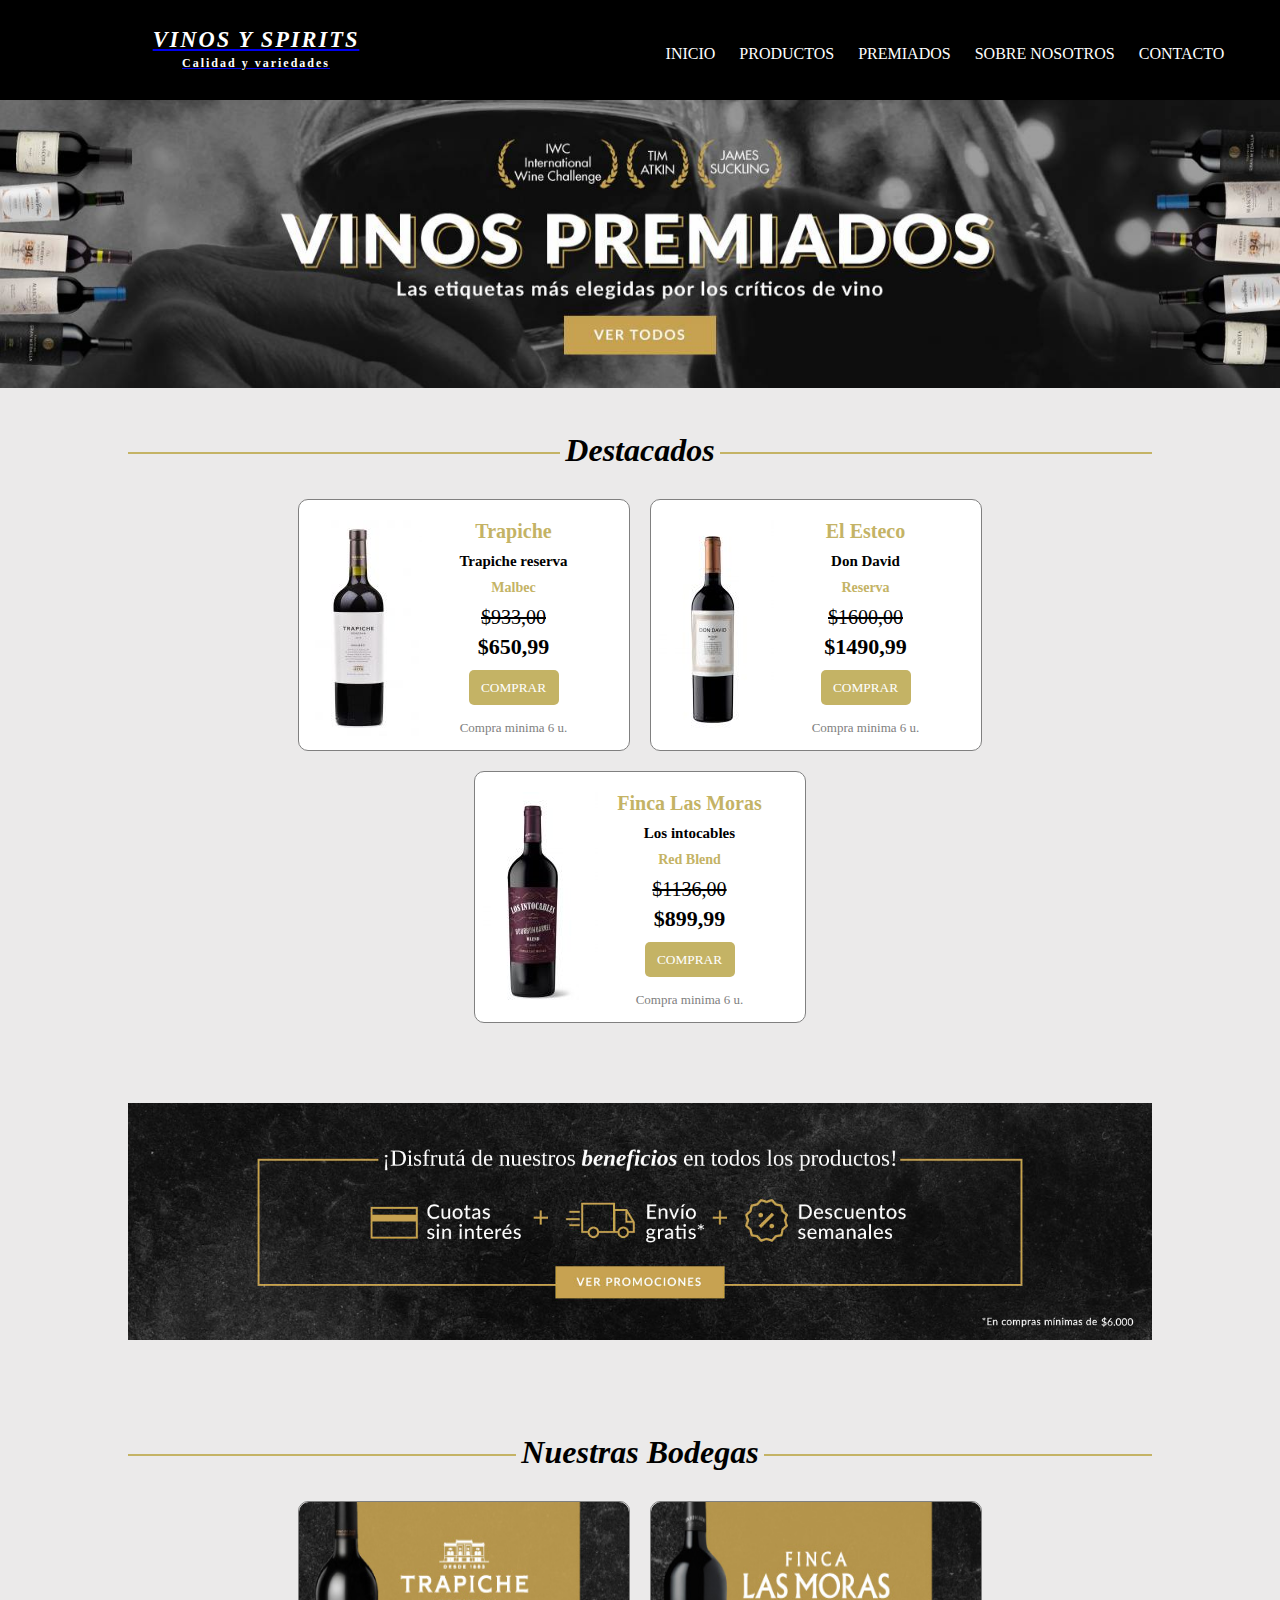
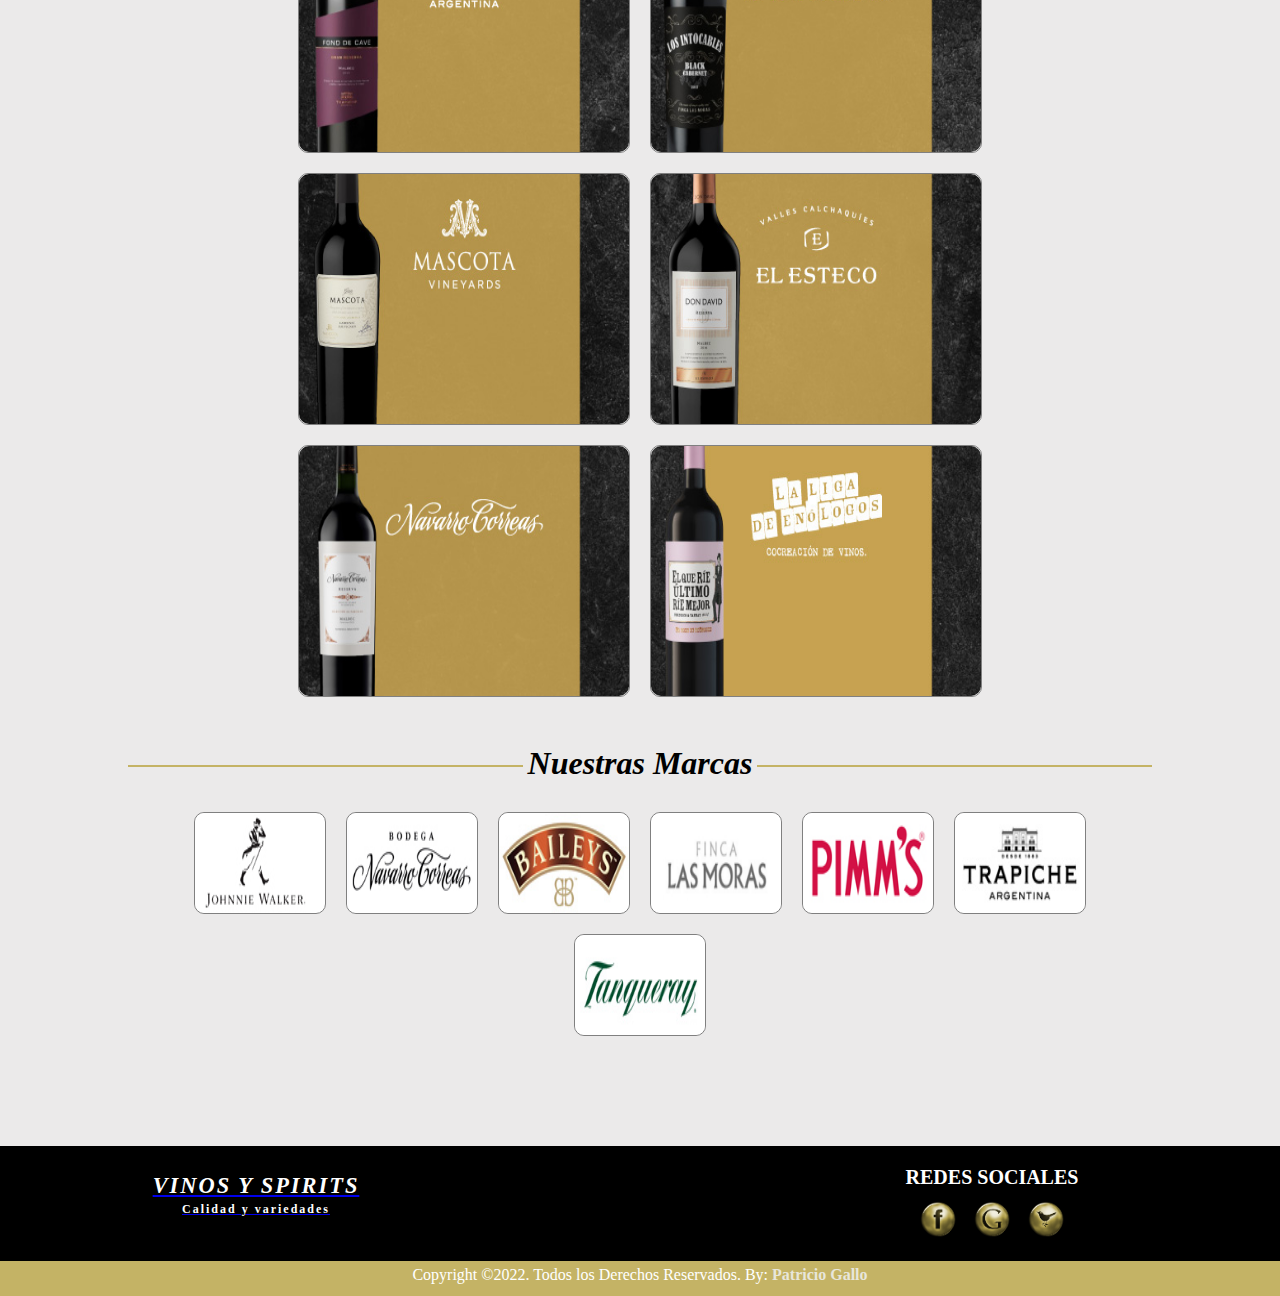
<file: index.html>
<!DOCTYPE html>
<html lang="es">

<head>
  <meta charset="UTF-8">
  <meta name="viewport" content="width=device-width, initial-scale=1.0">
  <meta http-equiv="X-UA-Compatible" content="ie=edge">
  <title> V&S | Vinos y spirits | INICIO</title>
  <link rel="shortcut icon" href="media/favicon.png">
  <link rel="stylesheet" href="css/style.css">
</head>

<body>


  <!--                 INICIO HEADER                  -->

  <header>

    <div class="header__logo">
      <a href="index.html">
        <h1 class="header__logo--titulo">VINOS Y SPIRITS</h1>
      </a>

      <a href="index.html">
        <h2 class="header__logo--legenda">Calidad y variedades</h2>
      </a>
    </div>

    <div class="header__nav">
      <ul>
        <li><a href="index.html">INICIO</a></li>
        <li><a href="pages/productos.html">PRODUCTOS</a></li>
        <li><a href="pages/premiados.html">PREMIADOS</a></li>
        <li><a href="pages/sobrenosotros.html">SOBRE NOSOTROS</a></li>
        <li><a href="pages/contacto.html">CONTACTO</a></li>
      </ul>
    </div>

  </header>

<!--                 cambio              -->
  <!--                 INICIO CUERPO                -->

  <div class="cuerpo">

    <div class="cuerpo__imagen">
      <a href="pages/premiados.html"><img src="media/vinospremiados.jpg" alt=""></a>
    </div>

    <div class="cuerpo__cuerpoFlex">
      <!--   INICIO CUERPO FLEX   -->



      <!--                 DESTACADOS                  -->


      <div class="cuerpo__cuerpoFlex--titulo">
        <div class="cuerpo__cuerpoFlex--tituloLinea">
        </div>
        <h1>Destacados</h1>
        <div class="cuerpo__cuerpoFlex--tituloLinea">
        </div>
      </div>


      <div class="cuerpo__contenedorCajas">

        <div class="cuerpo__cajas">
          <div class="cuerpo__cajasIndex--imagen">
            <a href="#"> <img src="media/trapiche.jpg" alt=""> </a>
          </div>
          <div class="cuerpo__cajasIndex--texto">
            <h1>Trapiche</h1>
            <h2>Trapiche reserva</h2>
            <h3>Malbec</h3>
            <h4 class="cuerpo__cajas--precioTachado">$933,00</h4>
            <h4 class="cuerpo__cajas--precio">$650,99</h4>
            <a href="#"> <button type="button" name="button" class="boton">COMPRAR</button> </a>
            <p>Compra minima 6 u.</p>
          </div>
        </div>

        <div class="cuerpo__cajas">
          <div class="cuerpo__cajasIndex--imagen">
            <a href="#"> <img src="media/don_david_malbec_1.jpg" alt=""> </a>
          </div>
          <div class="cuerpo__cajasIndex--texto">
            <h1>El Esteco</h1>
            <h2>Don David</h2>
            <h3>Reserva</h3>
            <h4 class="cuerpo__cajas--precioTachado">$1600,00</h4>
            <h4 class="cuerpo__cajas--precio">$1490,99</h4>
            <a href="#"> <button type="button" name="button" class="boton">COMPRAR</button> </a>
            <p>Compra minima 6 u.</p>
          </div>
        </div>

        <div class="cuerpo__cajas">
          <div class="cuerpo__cajasIndex--imagen">
            <a href="#"> <img src="media/los_intocables_blend.jpg" alt=""> </a>
          </div>
          <div class="cuerpo__cajasIndex--texto">
            <h1>Finca Las Moras</h1>
            <h2>Los intocables</h2>
            <h3>Red Blend</h3>
            <h4 class="cuerpo__cajas--precioTachado">$1136,00</h4>
            <h4 class="cuerpo__cajas--precio">$899,99</h4>
            <a href="#"> <button type="button" name="button" class="boton">COMPRAR</button> </a>
            <p>Compra minima 6 u.</p>
          </div>
        </div>

      </div>



      <!--                 IMAGEN DE BENEFICIOS                  -->

      <div class="cuerpo__cuerpoFlex--imagen">
        <a href="pages/productos.html"> <img src="media/beneficios.jpg" alt=""> </a>
      </div>



      <!--                 NUESTRAS BODEGAS                    -->

      <div class="cuerpo__cuerpoFlex--titulo">
        <div class="cuerpo__cuerpoFlex--tituloLinea">
        </div>
        <h1>Nuestras Bodegas</h1>
        <div class="cuerpo__cuerpoFlex--tituloLinea">
        </div>
      </div>
      <div class="cuerpo__contenedorCajas">
        <div class="cuerpo__cajas">
          <div class="cuerpo__contenedorCajasimagen">
            <a href="#"> <img src="media/trapiche1.jpg" alt=""></a>
          </div>
        </div>
        <div class="cuerpo__cajas">
          <div class="cuerpo__contenedorCajasimagen">
            <a href="#"> <img src="media/fincalasmoras.jpg" alt=""></a>
          </div>
        </div>
        <div class="cuerpo__cajas">
          <div class="cuerpo__contenedorCajasimagen">
            <a href="#"> <img src="media/mascota.jpg" alt=""></a>
          </div>
        </div>
        <div class="cuerpo__cajas">
          <div class="cuerpo__contenedorCajasimagen">
            <a href="#"> <img src="media/esteco.jpg" alt=""></a>
          </div>
        </div>
        <div class="cuerpo__cajas">
          <div class="cuerpo__contenedorCajasimagen">
            <a href="#"> <img src="media/navarro.jpg" alt=""></a>
          </div>
        </div>
        <div class="cuerpo__cajas">
          <div class="cuerpo__contenedorCajasimagen">
            <a href="#"> <img src="media/LLDE.jpg" alt=""></a>
          </div>
        </div>

      </div>
      <br>
      <!--                 NUESTRAS MARCAS                    -->


      <div class="cuerpo__cuerpoFlex--titulo">
        <div class="cuerpo__cuerpoFlex--tituloLinea">
        </div>
        <h1>Nuestras Marcas</h1>
        <div class="cuerpo__cuerpoFlex--tituloLinea">
        </div>
      </div>
      <div class="cuerpo__contenedorCajas">
        <div class="cuerpo__cajasMarcas">
          <div class="cuerpo__contenedorCajasimagen">
            <a href="#"> <img src="media/logo-vi-jw.jpg" alt=""></a>
          </div>
        </div>
        <div class="cuerpo__cajasMarcas">
          <div class="cuerpo__contenedorCajasimagen">
            <a href="#"> <img src="media/logo-vi-navarro.jpg" alt=""></a>
          </div>
        </div>
        <div class="cuerpo__cajasMarcas">
          <div class="cuerpo__contenedorCajasimagen">
            <a href="#"> <img src="media/logo-vi-baileys.jpg" alt=""></a>
          </div>
        </div>
        <div class="cuerpo__cajasMarcas">
          <div class="cuerpo__contenedorCajasimagen">
            <a href="#"> <img src="media/logo-vi-fincalasmoras-v3.jpg" alt=""></a>
          </div>
        </div>
        <div class="cuerpo__cajasMarcas">
          <div class="cuerpo__contenedorCajasimagen">
            <a href="#"> <img src="media/logo-vi-pimms.jpg" alt=""></a>
          </div>
        </div>

        <div class="cuerpo__cajasMarcas">
          <div class="cuerpo__contenedorCajasimagen">
            <a href="#"> <img src="media/logo-vi-trapiche-2.jpg" alt=""></a>
          </div>
        </div>
        <div class="cuerpo__cajasMarcas">
          <div class="cuerpo__contenedorCajasimagen">
            <a href="#"> <img src="media/logo-vi-tanqueray.jpg" alt=""></a>
          </div>
        </div>

      </div>










    </div>
  </div>

  <!--                 FIN CUERPO                  -->

  <!--                 INICIO FOOTER                 -->

  <footer>


    <div class="footer__redes">

      <div class="header__logo">
        <a href="index.html">
          <h1 class="header__logo--titulo">VINOS Y SPIRITS</h1>
        </a>
        <a href="index.html">
          <h2 class="header__logo--legenda">Calidad y variedades</h2>
        </a>
      </div>

      <div class="footer__redes--links">
        <div class="footer__redes--liksCaja">
          <h1>REDES SOCIALES</h1>
          <a href="https://www.facebook.com/" target="_blank"><img src="media/facebook.png" alt=""></a>
          <a href="https://www.google.com/" target="_blank"><img src="media/google.png" alt=""></a>
          <a href="https://twitter.com/?lang=es" target="_blank"><img src="media/twitter.png" alt=""></a>
        </div>
      </div>

    </div>

    <div class="footer__copy">
      <p class="footer__copy--legenda">Copyright ©2022. Todos los Derechos Reservados. By: <a href="#"><strong>Patricio Gallo</strong></a></p>
    </div>


  </footer>

</body>

</html>
</file>
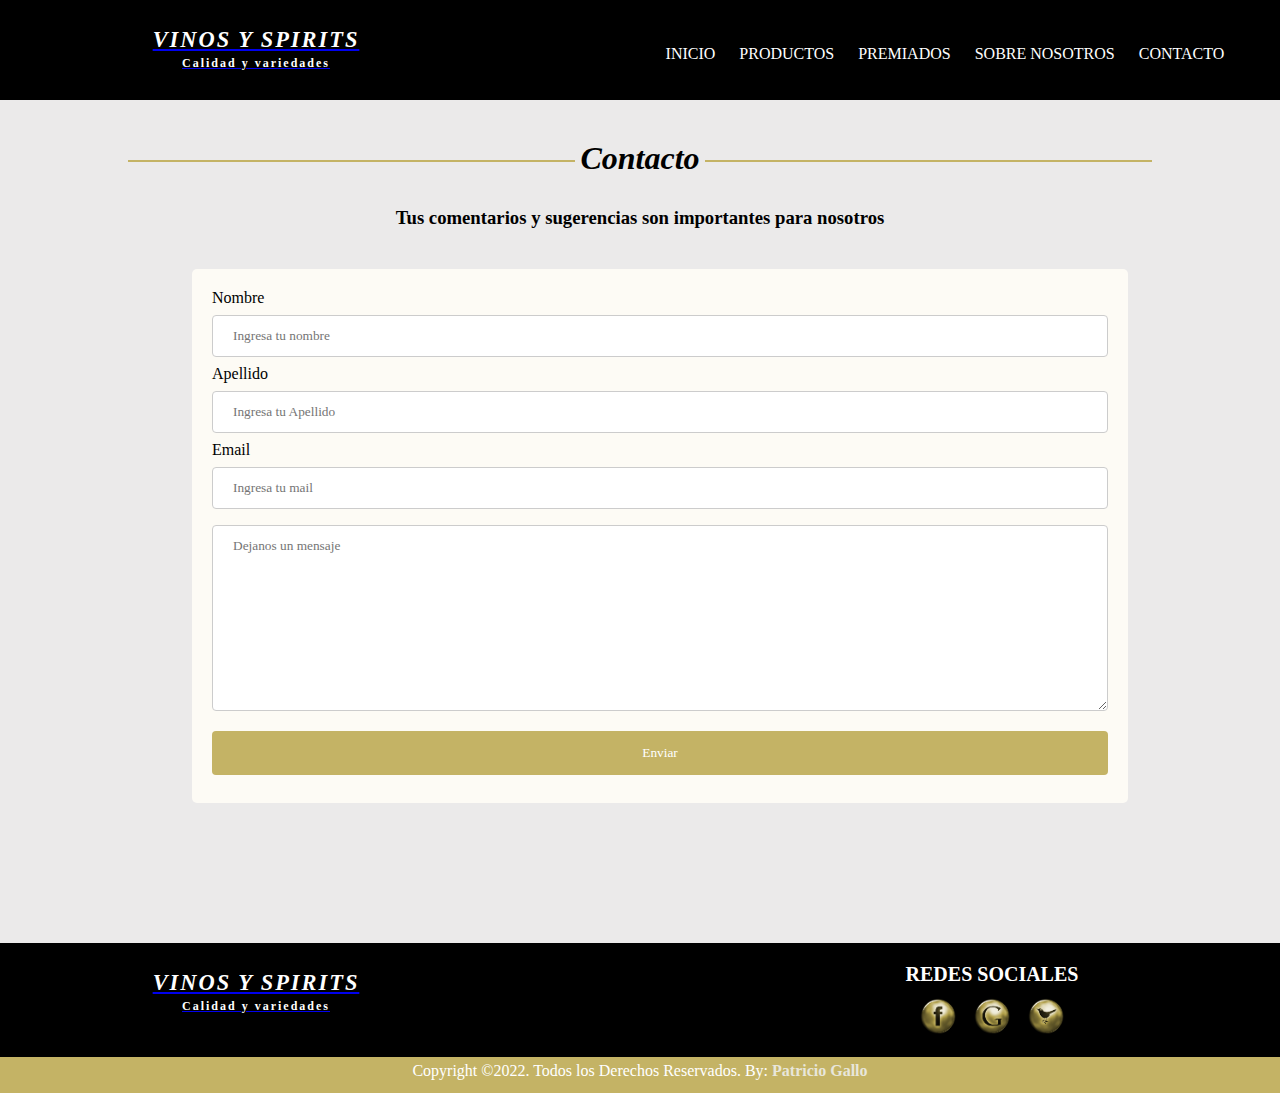
<file: pages/contacto.html>
<!DOCTYPE html>
<html lang="es">

<head>
  <meta charset="UTF-8">
  <meta name="viewport" content="width=device-width, initial-scale=1.0">
  <meta http-equiv="X-UA-Compatible" content="ie=edge">
  <title> V&S | Vinos y spirits | CONTACTO</title>
  <link rel="shortcut icon" href="../media/favicon.png">
  <link rel="stylesheet" href="../css/style.css">
  <link rel="stylesheet" href="https://cdnjs.cloudflare.com/ajax/libs/animate.css/4.1.1/animate.min.css" />
</head>

<body>

  <header>

    <div class="header__logo">
      <a href="../index.html">
        <h1 class="header__logo--titulo animate__animated animate__pulse animate__repeat-2">VINOS Y SPIRITS</h1>
      </a>

      <a href="../index.html">
        <h2 class="header__logo--legenda animate__animated animate__pulse animate__repeat-2">Calidad y variedades</h2>
      </a>
    </div>

    <div class="header__nav">
      <ul>
        <li><a href="../index.html">INICIO</a></li>
        <li><a href="productos.html">PRODUCTOS</a></li>
        <li><a href="premiados.html">PREMIADOS</a></li>
        <li><a href="sobrenosotros.html">SOBRE NOSOTROS</a></li>
        <li><a href="contacto.html">CONTACTO</a></li>
      </ul>
    </div>

  </header>


  <div class="cuerpo">

    <div class="cuerpo__cuerpoFlex">
      <div class="cuerpo__cuerpoFlex--titulo">
        <div class="cuerpo__cuerpoFlex--tituloLinea">
        </div>
        <h1>Contacto</h1>
        <div class="cuerpo__cuerpoFlex--tituloLinea">
        </div>
      </div>
    </div>

    <div class="cuerpo__textoFormulario">
      <h3>Tus comentarios y sugerencias son importantes para nosotros</h1>
    </div>

    <div class="cuerpo__formularioContacto">
      <form action="contacto.html" method="post">

        <div class="cuerpo__formularioContactoNombre">

          <label for="nombre">Nombre</label>
          <input id="nombre" type="text" name="nombre" placeholder="Ingresa tu nombre">
        </div>
        <div class="cuerpo__formularioContactoApellido">

          <label for="apellido">Apellido</label>
          <input id="apellido" type="text" name="apellido" placeholder="Ingresa tu Apellido">
        </div>

        <div class="cuerpo__formularioContactoEmail">

          <label for="email">Email</label>
          <input id="email" type="email" name="email" placeholder="Ingresa tu mail">
        </div>

        <div class="cuerpo__ingresoTexto">
          <textarea name="message" rows="10" cols="30" placeholder="Dejanos un mensaje"></textarea>

        </div>
        <input type="submit" name="" value="Enviar">
      </form>
    </div>



  </div>


  <footer>


    <div class="footer__redes">
      <div class="header__logo">
        <a href="index.html">
          <h1 class="header__logo--titulo">VINOS Y SPIRITS</h1>
        </a>

        <a href="index.html">
          <h2 class="header__logo--legenda">Calidad y variedades</h2>
        </a>
      </div>

      <div class="footer__redes--links">
        <div class="footer__redes--liksCaja">
          <h1>REDES SOCIALES</h1>
          <a href="https://www.facebook.com/" target="_blank"><img src="../media/facebook.png" alt=""></a>
          <a href="https://www.google.com/" target="_blank"><img src="../media/google.png" alt=""></a>
          <a href="https://twitter.com/?lang=es" target="_blank"><img src="../media/twitter.png" alt=""></a>
        </div>
      </div>

    </div>

    <div class="footer__copy">
      <p class="footer__copy--legenda">Copyright ©2022. Todos los Derechos Reservados. By: <a href="#"><strong>Patricio Gallo</strong></a></p>
    </div>


  </footer>

</body>

</html>
</file>
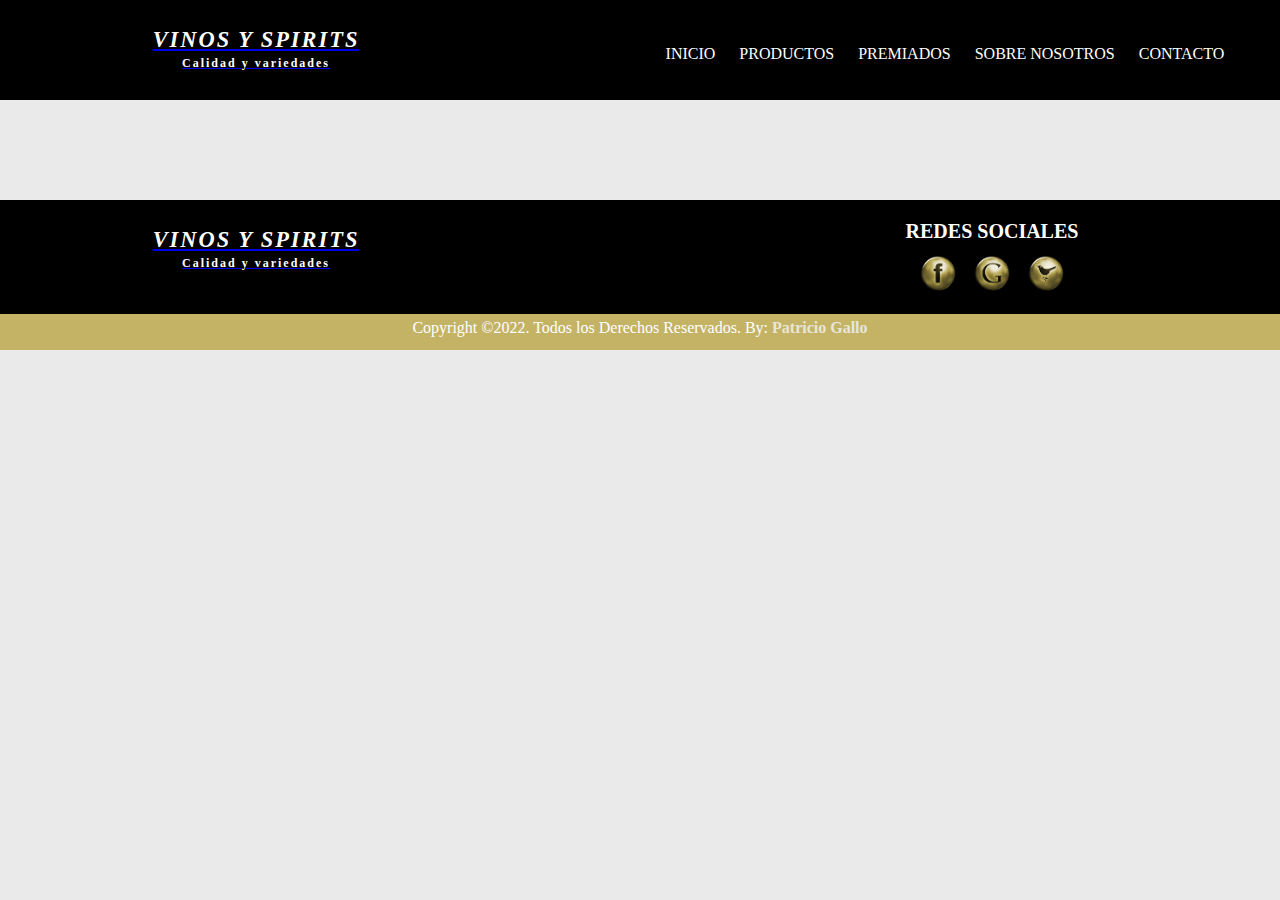
<file: pages/premiados.html>
<!DOCTYPE html>
<html lang="es">

<head>
  <meta charset="UTF-8">
  <meta name="viewport" content="width=device-width, initial-scale=1.0">
  <meta http-equiv="X-UA-Compatible" content="ie=edge">
  <title> V&S | Vinos y spirits | PREMIADOS</title>
  <link rel="shortcut icon" href="../media/favicon.png">
  <link rel="stylesheet" href="../css/style.css">
    <link rel="stylesheet" href="https://cdnjs.cloudflare.com/ajax/libs/animate.css/4.1.1/animate.min.css"/>
</head>

<body>

  <header>

    <div class="header__logo">
      <a href="../index.html">
        <h1 class="header__logo--titulo animate__animated animate__pulse animate__repeat-2">VINOS Y SPIRITS</h1>
      </a>

      <a href="../index.html">
        <h2 class="header__logo--legenda animate__animated animate__pulse animate__repeat-2">Calidad y variedades</h2>
      </a>
    </div>

    <div class="header__nav">
      <ul>
        <li><a href="../index.html">INICIO</a></li>
        <li><a href="productos.html">PRODUCTOS</a></li>
        <li><a href="premiados.html">PREMIADOS</a></li>
        <li><a href="sobrenosotros.html">SOBRE NOSOTROS</a></li>
        <li><a href="contacto.html">CONTACTO</a></li>
      </ul>
    </div>

  </header>


  <div class="cuerpo">

    </div>

  </div>

  <footer>


    <div class="footer__redes">
      <div class="header__logo">
        <a href="index.html">
          <h1 class="header__logo--titulo">VINOS Y SPIRITS</h1>
        </a>

        <a href="index.html">
          <h2 class="header__logo--legenda">Calidad y variedades</h2>
        </a>
      </div>

      <div class="footer__redes--links">
        <div class="footer__redes--liksCaja">
          <h1>REDES SOCIALES</h1>
          <a href="https://www.facebook.com/" target="_blank"><img src="../media/facebook.png" alt=""></a>
          <a href="https://www.google.com/" target="_blank"><img src="../media/google.png" alt=""></a>
          <a href="https://twitter.com/?lang=es" target="_blank"><img src="../media/twitter.png" alt=""></a>
        </div>
      </div>

    </div>

    <div class="footer__copy">
      <p class="footer__copy--legenda">Copyright ©2022. Todos los Derechos Reservados. By: <a href="#"><strong>Patricio Gallo</strong></a></p>
    </div>


  </footer>




</body>

</html>
</file>
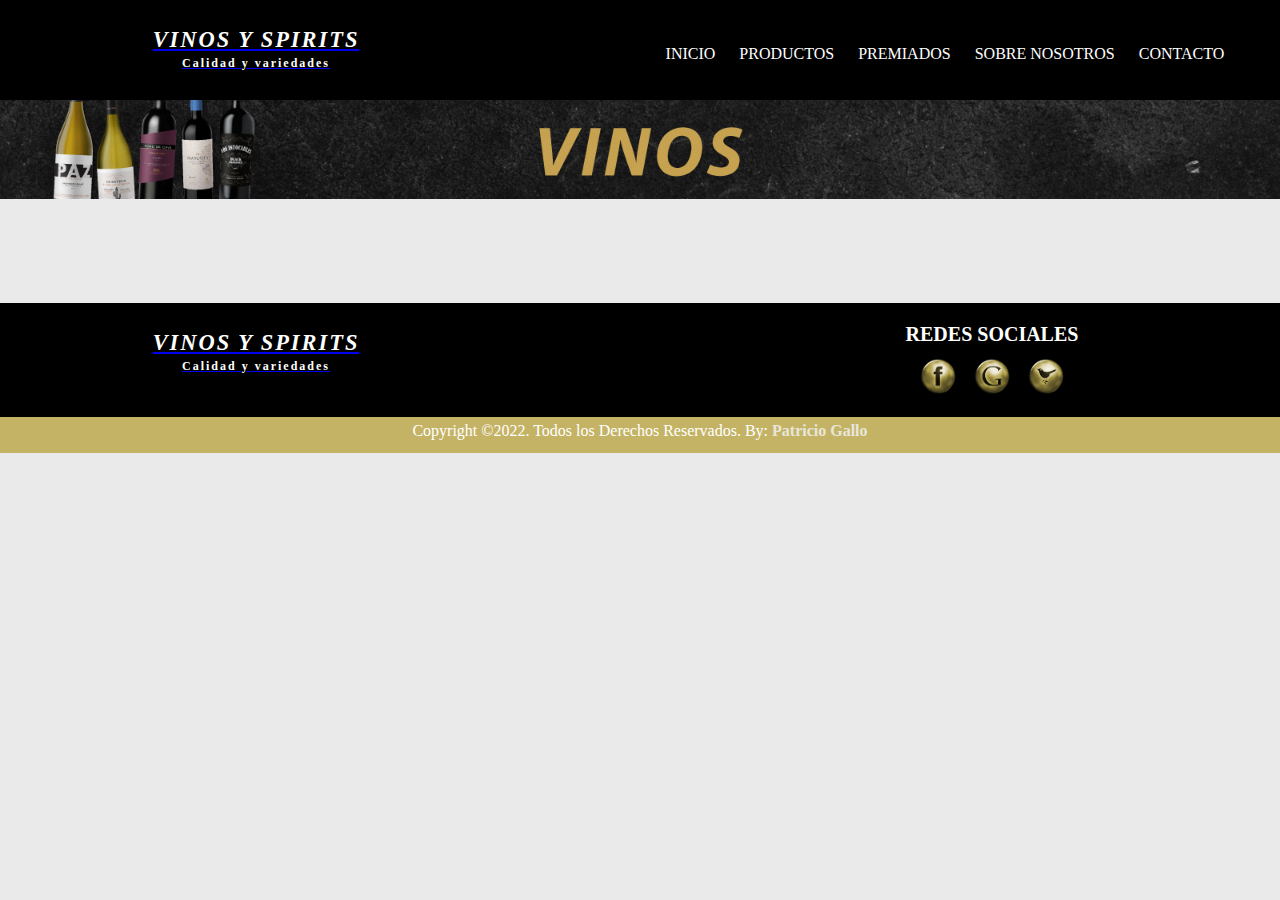
<file: pages/productos.html>
<!DOCTYPE html>
<html lang="es">

<head>
  <meta charset="UTF-8">
  <meta name="viewport" content="width=device-width, initial-scale=1.0">
  <meta http-equiv="X-UA-Compatible" content="ie=edge">
  <title> V&S | Vinos y spirits | PRODUCTOS</title>
  <link rel="shortcut icon" href="../media/favicon.png">
      <link rel="stylesheet" href="../css/style.css">
</head>

<body>
  <header>

    <div class="header__logo">
      <a href="../index.html">
        <h1 class="header__logo--titulo">VINOS Y SPIRITS</h1>
      </a>

      <a href="../index.html">
        <h2 class="header__logo--legenda">Calidad y variedades</h2>
      </a>
    </div>

    <div class="header__nav">
      <ul>
        <li><a href="../index.html">INICIO</a></li>
        <li><a href="productos.html">PRODUCTOS</a></li>
        <li><a href="premiados.html">PREMIADOS</a></li>
        <li><a href="sobrenosotros.html">SOBRE NOSOTROS</a></li>
        <li><a href="contacto.html">CONTACTO</a></li>
      </ul>
    </div>

  </header>


  <div class="cuerpo">

<img src="../media/vinos.jpg" alt="" style="width:100%">



  </div>








  <footer>


    <div class="footer__redes">
      <div class="header__logo">
        <a href="index.html">
          <h1 class="header__logo--titulo">VINOS Y SPIRITS</h1>
        </a>

        <a href="index.html">
          <h2 class="header__logo--legenda">Calidad y variedades</h2>
        </a>
      </div>

      <div class="footer__redes--links">
        <div class="footer__redes--liksCaja">
          <h1>REDES SOCIALES</h1>
          <a href="https://www.facebook.com/" target="_blank"><img src="../media/facebook.png" alt=""></a>
          <a href="https://www.google.com/" target="_blank"><img src="../media/google.png" alt=""></a>
          <a href="https://twitter.com/?lang=es" target="_blank"><img src="../media/twitter.png" alt=""></a>
        </div>
      </div>

    </div>

    <div class="footer__copy">
      <p class="footer__copy--legenda">Copyright ©2022. Todos los Derechos Reservados. By: <a href="#"><strong>Patricio Gallo</strong></a></p>
    </div>


  </footer>

</body>

</html>
</file>
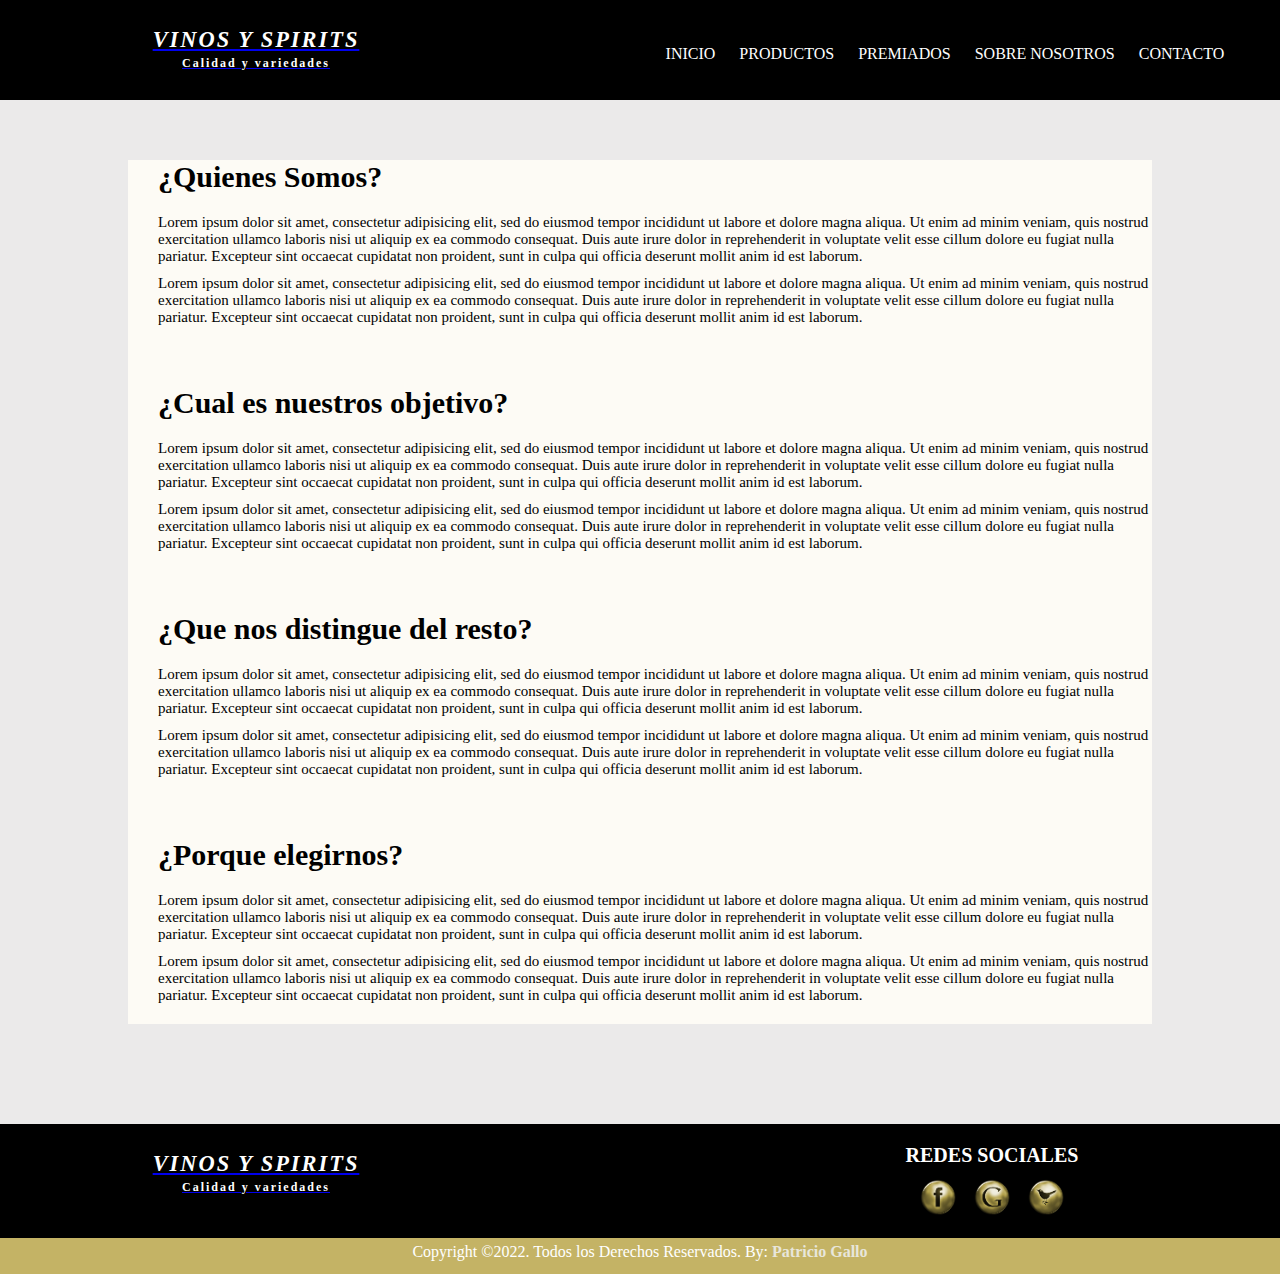
<file: pages/sobrenosotros.html>
<!DOCTYPE html>
<html lang="es">

<head>
  <meta charset="UTF-8">
  <meta name="viewport" content="width=device-width, initial-scale=1.0">
  <meta http-equiv="X-UA-Compatible" content="ie=edge">
  <title> V&S | Vinos y spirits | SOBRE NOSOTROS</title>
  <link rel="shortcut icon" href="../media/favicon.png">
  <link rel="stylesheet" href="../css/style.css">
    <link rel="stylesheet" href="https://cdnjs.cloudflare.com/ajax/libs/animate.css/4.1.1/animate.min.css"/>
</head>

<body>

  <header>

    <div class="header__logo">
      <a href="../index.html">
        <h1 class="header__logo--titulo animate__animated animate__pulse animate__repeat-2">VINOS Y SPIRITS</h1>
      </a>

      <a href="../index.html">
        <h2 class="header__logo--legenda animate__animated animate__pulse animate__repeat-2">Calidad y variedades</h2>
      </a>
    </div>

    <div class="header__nav">
      <ul>
        <li><a href="../index.html">INICIO</a></li>
        <li><a href="productos.html">PRODUCTOS</a></li>
        <li><a href="premiados.html">PREMIADOS</a></li>
        <li><a href="sobrenosotros.html">SOBRE NOSOTROS</a></li>
        <li><a href="contacto.html">CONTACTO</a></li>
      </ul>
    </div>

  </header>


  <div class="cuerpo">

    <div class="cuerpo__textoNosotros">


      <h1>¿Quienes Somos?</h1>
      <p>Lorem ipsum dolor sit amet, consectetur adipisicing elit, sed do eiusmod tempor incididunt ut labore et dolore magna aliqua. Ut enim ad minim veniam, quis nostrud exercitation ullamco laboris nisi ut aliquip ex ea commodo consequat. Duis
        aute irure dolor in reprehenderit in voluptate velit esse cillum dolore eu fugiat nulla pariatur. Excepteur sint occaecat cupidatat non proident, sunt in culpa qui officia deserunt mollit anim id est laborum.</p>
      <p>Lorem ipsum dolor sit amet, consectetur adipisicing elit, sed do eiusmod tempor incididunt ut labore et dolore magna aliqua. Ut enim ad minim veniam, quis nostrud exercitation ullamco laboris nisi ut aliquip ex ea commodo consequat. Duis
        aute irure dolor in reprehenderit in voluptate velit esse cillum dolore eu fugiat nulla pariatur. Excepteur sint occaecat cupidatat non proident, sunt in culpa qui officia deserunt mollit anim id est laborum.</p>


      <h1>¿Cual es nuestros objetivo?</h1>
      <p>Lorem ipsum dolor sit amet, consectetur adipisicing elit, sed do eiusmod tempor incididunt ut labore et dolore magna aliqua. Ut enim ad minim veniam, quis nostrud exercitation ullamco laboris nisi ut aliquip ex ea commodo consequat. Duis
        aute irure dolor in reprehenderit in voluptate velit esse cillum dolore eu fugiat nulla pariatur. Excepteur sint occaecat cupidatat non proident, sunt in culpa qui officia deserunt mollit anim id est laborum.</p>
      <p>Lorem ipsum dolor sit amet, consectetur adipisicing elit, sed do eiusmod tempor incididunt ut labore et dolore magna aliqua. Ut enim ad minim veniam, quis nostrud exercitation ullamco laboris nisi ut aliquip ex ea commodo consequat. Duis
        aute irure dolor in reprehenderit in voluptate velit esse cillum dolore eu fugiat nulla pariatur. Excepteur sint occaecat cupidatat non proident, sunt in culpa qui officia deserunt mollit anim id est laborum.</p>

      <h1>¿Que nos distingue del resto?</h1>
      <p>Lorem ipsum dolor sit amet, consectetur adipisicing elit, sed do eiusmod tempor incididunt ut labore et dolore magna aliqua. Ut enim ad minim veniam, quis nostrud exercitation ullamco laboris nisi ut aliquip ex ea commodo consequat. Duis
        aute irure dolor in reprehenderit in voluptate velit esse cillum dolore eu fugiat nulla pariatur. Excepteur sint occaecat cupidatat non proident, sunt in culpa qui officia deserunt mollit anim id est laborum.</p>
      <p>Lorem ipsum dolor sit amet, consectetur adipisicing elit, sed do eiusmod tempor incididunt ut labore et dolore magna aliqua. Ut enim ad minim veniam, quis nostrud exercitation ullamco laboris nisi ut aliquip ex ea commodo consequat. Duis
        aute irure dolor in reprehenderit in voluptate velit esse cillum dolore eu fugiat nulla pariatur. Excepteur sint occaecat cupidatat non proident, sunt in culpa qui officia deserunt mollit anim id est laborum.</p>

      <h1>¿Porque elegirnos?</h1>
      <p>Lorem ipsum dolor sit amet, consectetur adipisicing elit, sed do eiusmod tempor incididunt ut labore et dolore magna aliqua. Ut enim ad minim veniam, quis nostrud exercitation ullamco laboris nisi ut aliquip ex ea commodo consequat. Duis
        aute irure dolor in reprehenderit in voluptate velit esse cillum dolore eu fugiat nulla pariatur. Excepteur sint occaecat cupidatat non proident, sunt in culpa qui officia deserunt mollit anim id est laborum.</p>
      <p>Lorem ipsum dolor sit amet, consectetur adipisicing elit, sed do eiusmod tempor incididunt ut labore et dolore magna aliqua. Ut enim ad minim veniam, quis nostrud exercitation ullamco laboris nisi ut aliquip ex ea commodo consequat. Duis
        aute irure dolor in reprehenderit in voluptate velit esse cillum dolore eu fugiat nulla pariatur. Excepteur sint occaecat cupidatat non proident, sunt in culpa qui officia deserunt mollit anim id est laborum.</p>


    </div>

  </div>







  <footer>


    <div class="footer__redes">
      <div class="header__logo">
        <a href="index.html">
          <h1 class="header__logo--titulo">VINOS Y SPIRITS</h1>
        </a>

        <a href="index.html">
          <h2 class="header__logo--legenda">Calidad y variedades</h2>
        </a>
      </div>

      <div class="footer__redes--links">
        <div class="footer__redes--liksCaja">
          <h1>REDES SOCIALES</h1>
          <a href="https://www.facebook.com/" target="_blank"><img src="../media/facebook.png" alt=""></a>
          <a href="https://www.google.com/" target="_blank"><img src="../media/google.png" alt=""></a>
          <a href="https://twitter.com/?lang=es" target="_blank"><img src="../media/twitter.png" alt=""></a>
        </div>
      </div>

    </div>

    <div class="footer__copy">
      <p class="footer__copy--legenda">Copyright ©2022. Todos los Derechos Reservados. By: <a href="#"><strong>Patricio Gallo</strong></a></p>
    </div>


  </footer>
</body>

</html>
</file>
<file: css/style.css>
* {
  margin: 0;
  padding: 0;
  font-family: serif;
}

body {
  background-color: #EBEAEA;
  display: grid;
  grid-template-columns: 100%;
  grid-auto-rows: 100px auto 250px;
}

/* --------- HEADER--------------*/
header {
  width: 100%;
  background-color: black;
  display: flex;
  flex-direction: row;
  flex-wrap: nowrap;
  justify-content: flex-start;
}

.header__logo {
  width: 40%;
  text-align: center;
}

.header__logo--titulo {
  margin-top: 27px;
  color: white;
  font: oblique bold 140% cursive;
  letter-spacing: 2px;
}

.header__logo--legenda {
  color: white;
  margin-top: 3px;
  font: arial;
  font-size: 12px;
  letter-spacing: 2px;
}

.header__nav {
  width: 60%;
}

.header__nav ul {
  list-style-type: none;
  margin-left: 20%;
  margin-top: 45px;
}

.header__nav li {
  display: inline-block;
  margin-right: 20px;
}

.header__nav a {
  text-decoration: none;
  color: white;
  width: 15px;
  height: 20px;
}

.header__nav a:hover {
  color: #DCBD31;
}

/* --------- FIN HEADER--------------*/
/* --------- CUERPO--------------*/
.cuerpo {
  width: 100%;
}

.cuerpo__imagen {
  width: 100%;
}

.cuerpo__imagen img {
  width: 100%;
}

.cuerpo__cuerpoFlex {
  width: 80%;
  display: flex;
  flex-direction: column;
  flex-wrap: wrap;
  margin-left: 10%;
  margin-top: 20px;
}

.cuerpo__cuerpoFlex--titulo {
  text-align: center;
  color: black;
  font-style: italic;
  display: flex;
  margin-bottom: 20px;
  margin-top: 20px;
}

.cuerpo__cuerpoFlex--titulo h1 {
  margin-left: 5px;
  margin-right: 5px;
}

.cuerpo__cuerpoFlex--tituloLinea {
  height: 2px;
  flex: 1;
  background-color: #C4B365;
  margin-top: 20px;
}

.cuerpo__contenedorCajas {
  display: flex;
  flex-direction: row;
  flex-wrap: wrap;
  justify-content: center;
}

.cuerpo__cajas {
  width: 330px;
  height: 250px;
  background-color: white;
  margin: 10px;
  border: 1px grey solid;
  border-radius: 10px;
  display: flex;
  flex-direction: row;
  flex-wrap: wrap;
}


.cuerpo__cajasIndex--imagen {
  width: 30%;
  margin-top: 20px;
  z-index: 1;
}

.cuerpo__cajasIndex--texto {
  width: 70%;
  margin-top: 20px;
  text-align: center;
  z-index: 1;
}

.cuerpo__cajasIndex--texto h1 {
  font-size: 20px;
  color: #C4B365;
  margin-bottom: 10px;
}

.cuerpo__cajasIndex--texto h2 {
  font-size: 15px;
  margin-bottom: 10px;
}

.cuerpo__cajasIndex--texto h3 {
  font-size: 14px;
  color: #C4B365;
  margin-bottom: 10px;
}

.cuerpo__cajas--precioTachado {
  font-size: 20px;
  margin-bottom: 5px;
  font-weight: normal;
  text-decoration: line-through;
}

.cuerpo__cajas--precio {
  font-size: 22px;
  margin-bottom: 10px;
}

button {
  width: 90px;
  height: 35px;
  color: white;
  background-color: #C4B365;
  border-radius: 5px;
  border: black;
}

button:hover {
  background-color: black;
}

.cuerpo__cajasIndex--texto p {
  font-size: 13px;
  color: grey;
  margin-top: 15px;
}

.cuerpo__cuerpoFlex--imagen {
  margin-top: 70px;
  margin-bottom: 70px;
}

.cuerpo__cuerpoFlex--imagen img {
  width: 100%;
}

.cuerpo__contenedorCajasimagen img {
  width: 100%;
  height: 100%;
  border-radius: 10px;
}

.cuerpo__contenedorCajasimagen img:hover {
  border-radius: 0px;
}

.cuerpo__contenedorCajasimagen:hover {
  border: 8px #C4B365 solid;
  border-radius: 10px;
}

.cuerpo__cajasMarcas {
  width: 130px;
  height: 100px;
  background-color: white;
  margin: 10px;
  border: 1px grey solid;
  border-radius: 10px;
  display: flex;
  flex-direction: row;
  flex-wrap: wrap;
}

.cuerpo__textoNosotros {
  margin-left: 10%;
  margin-right: 10%;
  background-color: #FDFBF5;
  padding-left: 30px;
  padding-bottom: 10px;
}

.cuerpo__textoNosotros h1 {
  font-size: 30px;
  margin-bottom: 20px;
  margin-top: 60px;
}

.cuerpo__textoNosotros p {
  font-size: 15px;
  margin-bottom: 10px;
}

.cuerpo__textoFormulario {
  text-align: center;
  margin-top: 10px;
}

.cuerpo__formularioContacto {
  width: 70%;
  margin-top: 40px;
  margin-bottom: 40px;
  margin-left: 15%;
  border-radius: 5px;
  background-color: #FDFBF5;
  padding: 20px;
}

.cuerpo__formularioContacto input[type=text], select {
  width: 100%;
  padding: 12px 20px;
  margin: 8px 0;
  display: inline-block;
  border: 1px solid #ccc;
  border-radius: 4px;
  box-sizing: border-box;
}

.cuerpo__formularioContacto input[type=email], select {
  width: 100%;
  padding: 12px 20px;
  margin: 8px 0;
  display: inline-block;
  border: 1px solid #ccc;
  border-radius: 4px;
  box-sizing: border-box;
}

.cuerpo__formularioContacto textarea {
  width: 100%;
  padding: 12px 20px;
  margin: 8px 0;
  display: inline-block;
  border: 1px solid #ccc;
  border-radius: 4px;
  box-sizing: border-box;
}

.cuerpo__formularioContacto input[type=submit] {
  width: 100%;
  background-color: #C4B365;
  color: white;
  padding: 14px 20px;
  margin: 8px 0;
  border: none;
  border-radius: 4px;
  cursor: pointer;
}

.cuerpo__formularioContacto input[type=submit]:hover {
  background-color: black;
}

/* --------- FIN CUERPO--------------*/
/* --------- FOOTER--------------*/
footer {
  width: 100%;
  margin-top: 100px;
  display: flex;
  flex-direction: column;
}

.footer__redes {
  background-color: black;
  height: 160px;
  width: 100%;
  display: flex;
  flex-direction: row;
  flex-wrap: nowrap;
}



.footer__redes--links {
  width: 60%;
}

.footer__redes--liksCaja {
  margin-left: 25%;
  margin-top: 20px;
  text-align: center;
}

.footer__redes--links h1 {
  color: white;
  font-size: 20px;
  margin-bottom: 5px;
}

.footer__redes--links img {
  width: 50px;
  height: 50px;
}

.footer__copy {
  background-color: #C4B365;
  width: 100%;
  height: 50px;
}

.footer__copy--legenda {
  text-align: center;
  color: white;
  margin-top: 5px;
}

.footer__copy--legenda a {
  text-decoration: none;
  color: #E8E6DB;
}

.footer__copy--legenda a:hover {
  color: #61592E;
}

/* --------- FIN FOOTER--------------*/



/*------------ -------------MEDIA--------------------------------------*/


/* --------------- COMIENZO MEDIA 1  ----------------------*/
@media screen and (max-width: 480px) {

  body {
    grid-auto-rows: 179px auto 250px;
  }


/* --------------- HEADER media -----------------*/

  header {
    flex-direction: column;
  }

  .header__logo {
    width: 100%;
    margin-bottom: 20px;
  }

  .header__nav {
    width: 100%;
    background-color: #EBEAEA;
    text-align: center;
    border-top:  3px #C4B365 solid;

  }

  .header__nav ul {
    list-style-type: none;
    margin-left: 0px;
    margin-top: 20px;
    margin-bottom: 20px;;
  }

  .header__nav li {
    display: inline-block;
    margin-right: 10px;
    margin-left: 12px;
    margin-top: 3px;
  }

  .header__nav a {
    text-decoration: none;
    color: white;
    width: 10px;
    height: 10px;
    color: black;
  }

  .header__nav a:hover {
    color: #DCBD31;
  }


/* --------------- fin HEADER media-----------------*/

/* --------------- body media -----------------*/

.cuerpo {
  width: 100%;
}

.cuerpo__imagen {
  display: NONE;
}

.cuerpo__imagen img {
 display: none;
}

.cuerpo__cuerpoFlex {
  width: 100%;
  margin-left: 0px;
  margin-top: 10px;
}

.cuerpo__cuerpoFlex--titulo {
  margin-bottom: 10px;
  margin-top: 10px;
}

.cuerpo__cuerpoFlex--titulo h1 {
  margin-left: 0px;
  margin-right: 0px;
}


.cuerpo__cajas {
  width: 270px;
  height: 204px;
}


.cuerpo__cajasIndex--imagen {
  margin-top: 10px;
}

.cuerpo__cajasIndex--imagen img{
  width: 100px;
  height: 175px;
}


.cuerpo__cajasIndex--texto {
  margin-top: 10px;
}

.cuerpo__cajasIndex--texto h1 {
  font-size: 18px;
  margin-bottom: 5px;
}

.cuerpo__cajasIndex--texto h2 {
  font-size: 13px;
  margin-bottom: 5px;
}

.cuerpo__cajasIndex--texto h3 {
  font-size: 12px;
  color: #C4B365;
  margin-bottom: 5px;
}

.cuerpo__cajas--precioTachado {
  font-size: 18px;
  margin-bottom: 5px;
}

.cuerpo__cajas--precio {
  font-size: 20px;
  margin-bottom: 5px;
}

.cuerpo__cajasIndex--texto p {
  margin-top: 10px;
}

.cuerpo__cuerpoFlex--imagen {
display: none;
}

.cuerpo__textoNosotros {
  margin-left: 3%;
  margin-right: 3%;
}

.cuerpo__textoNosotros h1 {
  margin-bottom: 10px;
  margin-top: 20px;
}

.cuerpo__textoNosotros p {
  margin-bottom: 30px;
}

.cuerpo__textoFormulario {
  margin-top: 20px;
}

.cuerpo__formularioContacto {
  width: 90%;
  margin-top: 20px;
  margin-bottom: 0px;
  margin-left: 2%;
  padding: 12px;
}


/* --------------- FIN BODY media -----------------*/


/* --------- FOOTER media--------------*/

.footer__redes {
  height: 160px;
  flex-direction: column;
}


.footer__redes--links {
  width: 100%;
}

.footer__redes--liksCaja {
  margin-left: 0px;
  margin-top: 0px;
}

.footer__redes--links h1 {
display: none;
}



/* --------- FIN FOOTER media--------------*/
}

/* --------------- FIN MEDIA  1   ----------------------*/

/* --------------- COMIENZO MEDIA 2  ----------------------*/

@media screen and (min-width: 481px) and (max-width: 1024px) {

  body {
    grid-auto-rows: 179px auto 250px;
  }


/* --------------- HEADER media -----------------*/

  header {
    flex-direction: column;
  }

  .header__logo {
    width: 100%;
    margin-bottom: 20px;
  }

  .header__nav {
    width: 100%;
    background-color: #EBEAEA;
    text-align: center;
    border-top:  3px #C4B365 solid;
    border-bottom: 3px #C4B365 solid;
  }

  .header__nav ul {
    list-style-type: none;
    margin-left: 0px;
    margin-top: 20px;
    margin-bottom: 20px;;
  }

  .header__nav li {
    display: inline-block;
    margin-right: 10px;
    margin-left: 12px;
    margin-top: 3px;
  }

  .header__nav a {
    text-decoration: none;
    color: white;
    width: 10px;
    height: 10px;
    color: black;
  }

  .header__nav a:hover {
    color: #DCBD31;
  }


/* --------------- fin HEADER media-----------------*/

/* --------------- body media -----------------*/

.cuerpo {
  width: 100%;
}




.cuerpo__cuerpoFlex {
  width: 100%;
  margin-left: 0px;
  margin-top: 10px;
}

.cuerpo__cuerpoFlex--titulo {
  margin-bottom: 10px;
  margin-top: 10px;
}

.cuerpo__cuerpoFlex--titulo h1 {
  margin-left: 0px;
  margin-right: 0px;
}


.cuerpo__cajas {
  width: 270px;
  height: 204px;
}


.cuerpo__cajasIndex--imagen {
  margin-top: 10px;
}

.cuerpo__cajasIndex--imagen img{
  width: 100px;
  height: 175px;
}


.cuerpo__cajasIndex--texto {
  margin-top: 10px;
}

.cuerpo__cajasIndex--texto h1 {
  font-size: 18px;
  margin-bottom: 5px;
}

.cuerpo__cajasIndex--texto h2 {
  font-size: 13px;
  margin-bottom: 5px;
}

.cuerpo__cajasIndex--texto h3 {
  font-size: 12px;
  color: #C4B365;
  margin-bottom: 5px;
}

.cuerpo__cajas--precioTachado {
  font-size: 18px;
  margin-bottom: 5px;
}

.cuerpo__cajas--precio {
  font-size: 20px;
  margin-bottom: 5px;
}

.cuerpo__cajasIndex--texto p {
  margin-top: 10px;
}



.cuerpo__textoNosotros {
  margin-left: 3%;
  margin-right: 3%;
}

.cuerpo__textoNosotros h1 {
  margin-bottom: 10px;
  margin-top: 20px;
}

.cuerpo__textoNosotros p {
  margin-bottom: 30px;
}

.cuerpo__textoFormulario {
  margin-top: 20px;

}

.cuerpo__formularioContacto {
  width: 90%;
  margin-top: 20px;
  margin-bottom: 0px;
  margin-left: 4%;
  padding: 12px;


}


/* --------------- FIN BODY media -----------------*/


/* --------- FOOTER media--------------*/

.footer__redes {
  height: 160px;
  flex-direction: column;
}


.footer__redes--links {
  width: 100%;
}

.footer__redes--liksCaja {
  margin-left: 0px;
  margin-top: 0px;
}

.footer__redes--links h1 {
display: none;
}
/* --------- FIN FOOTER media--------------*/


/* --------------- FIN MEDIA 2  ----------------------*/
}


/*-------------------------------------Fin de Media-----------------------------*/
</file>
